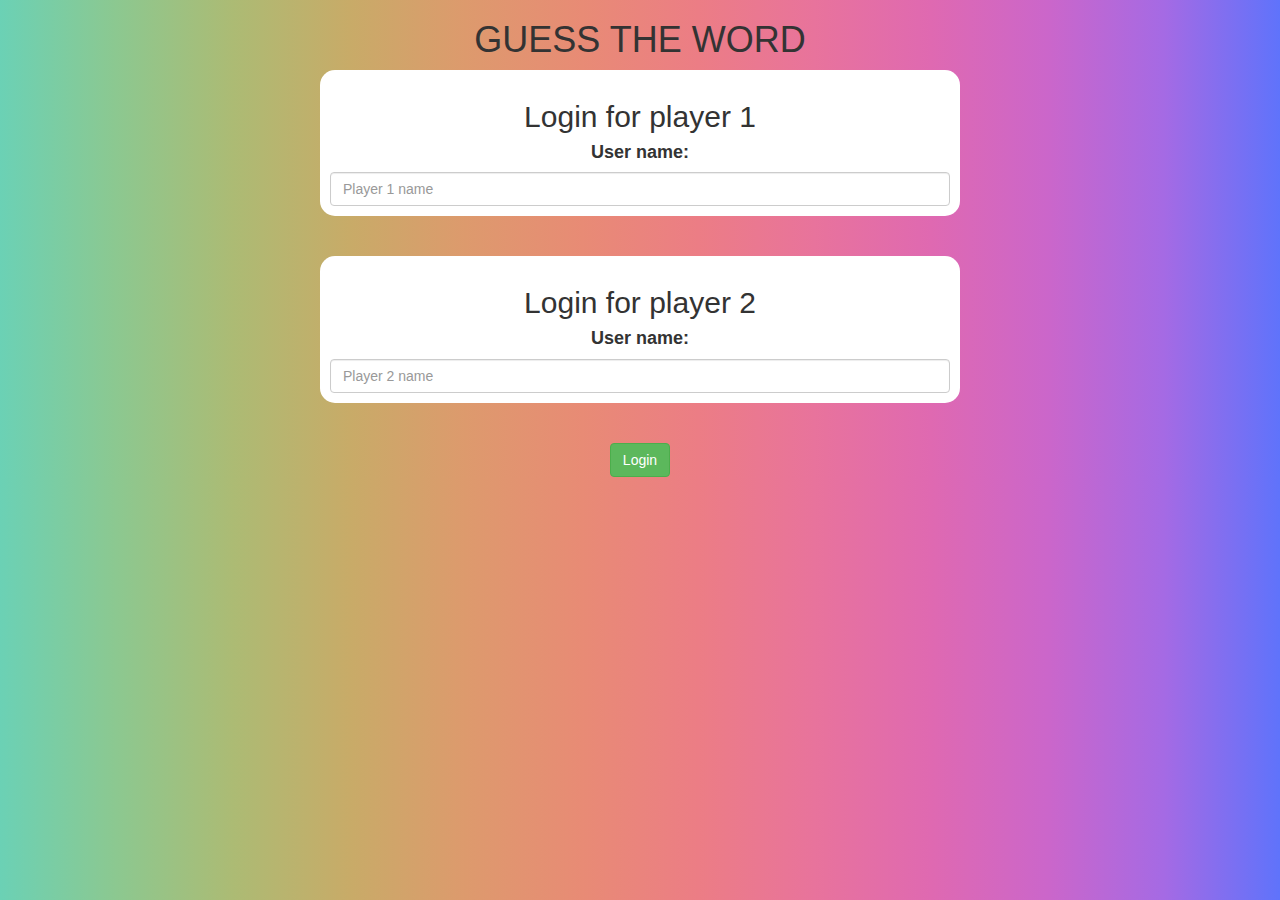
<file: index.html>
<!DOCTYPE html>
<html>
<head>
	<title>Guess The Word</title>

<meta name="viewport" content="width=device-width, initial-scale=1">
<link rel="stylesheet" href="https://maxcdn.bootstrapcdn.com/bootstrap/3.4.0/css/bootstrap.min.css">
<script src="https://ajax.googleapis.com/ajax/libs/jquery/3.4.1/jquery.min.js"></script>
<script src="https://maxcdn.bootstrapcdn.com/bootstrap/3.4.0/js/bootstrap.min.js"></script>

<link rel="stylesheet" type="text/css" href="game.css">

<script src="index.js"></script>
</head>
<body>
<center>
	<h1>GUESS THE WORD</h1>
	<div class="col-lg-6 col-sm-8 col-xs-11 login_div1">
		<h2>Login for player 1</h2>
		<h4><b>User name:</b></h4>
		<input type="text" class="form-control" id="player1_name" placeholder="Player 1 name">
	</div>
	<br>
	<br>
	<div class="col-lg-6 col-sm-8 col-xs-11 login_div2">
		<h2>Login for player 2</h2>
		<h4><b>User name:</b></h4>
		<input type="text" class="form-control" id="player2_name" placeholder="Player 2 name">
	</div>
	<br>
	<br>
	<button class="btn btn-success" id="login" onclick="login()">Login</button>
</center>
</body>
</html>
</file>
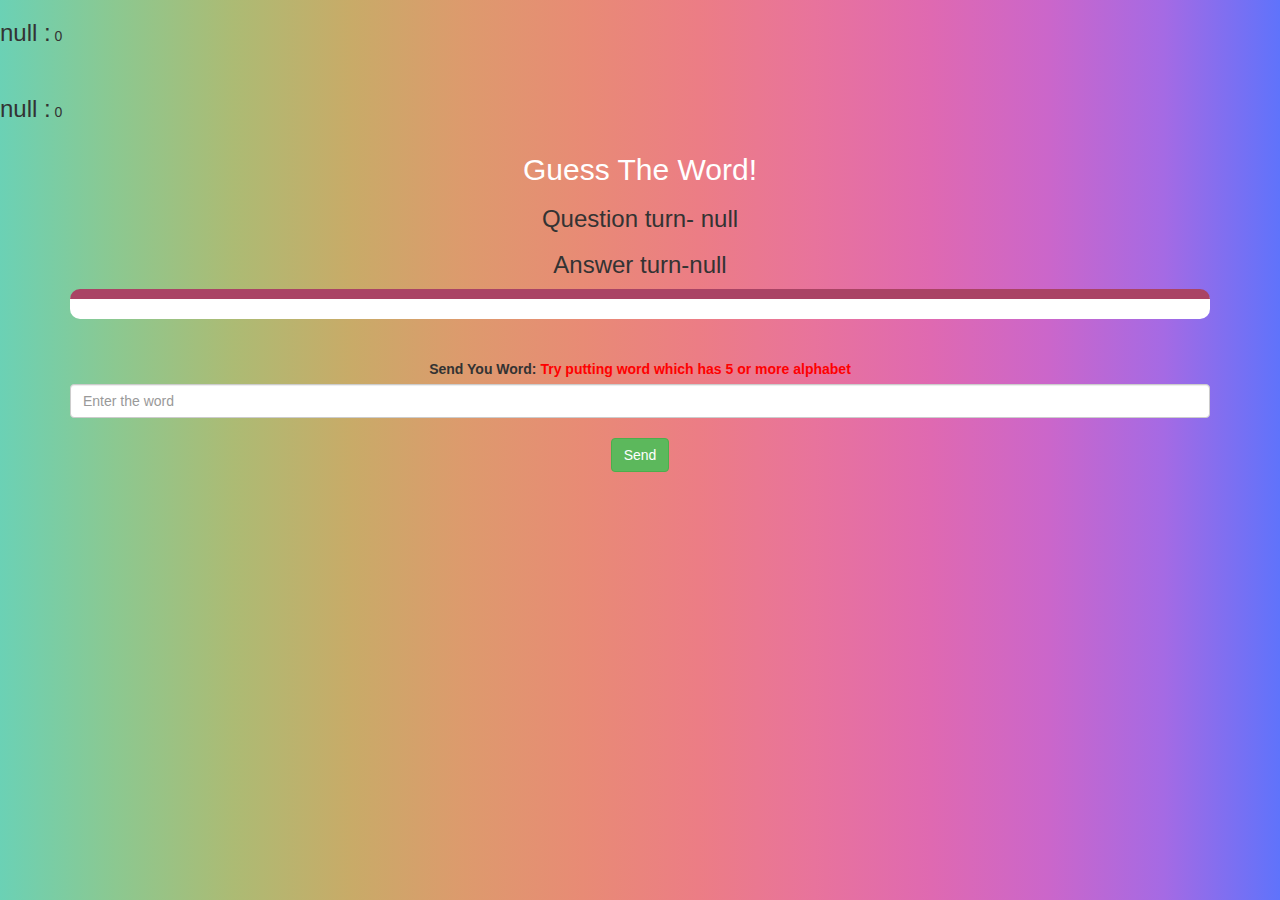
<file: game_page.html>
<!DOCTYPE html>
<html>
<head>
	<title>Guess The Word</title>

<meta name="viewport" content="width=device-width, initial-scale=1">
<link rel="stylesheet" href="https://maxcdn.bootstrapcdn.com/bootstrap/3.4.0/css/bootstrap.min.css">
<script src="https://ajax.googleapis.com/ajax/libs/jquery/3.4.1/jquery.min.js"></script>
<script src="https://maxcdn.bootstrapcdn.com/bootstrap/3.4.0/js/bootstrap.min.js"></script>

<link rel="stylesheet" type="text/css" href="game.css">
</head>
<body>
<h3 id="player1_name"></h3>
<span id="player1_score"></span>
<br><br>
<h3 id="player2_name"></h3>
<span id="player2_score"></span>

<div class="container">
	<center>
		<h2 style="color: white;">Guess The Word!</h2>
		<h3 id="Question_turn"></h3>
		<h3 id="Answer_turn"></h3>
		<div id="output"></div>

		<br>
		<br>

		<label>Send You Word: <b style="color: red">Try putting word which has 5 or more alphabet</b></label>
        <input type="text" class="form-control" placeholder="Enter the word" id="word_input">
		<br>
		<button type="button" class="btn btn-success" onclick="send()">Send</button>

	</center>
</div>

<script src="game_page.js"></script>
</body>
</html>
</file>
<file: game.css>
body
{
	background-image: linear-gradient(to right, #6bd1b5, #8cc890, #acbb74, #c8ab68, #dd9a6d, #e88b75, #ec7d85, #e8739c, #df69b1, #cb66ca, #a56ae4, #5f73fb);
}

	.login_div1 , .login_div2
	{
		background: white;
		padding: 10px;
		float: none;
		border-radius: 15px;
	}


#player1_name , #player2_name
{
	display: inline-block;
}
#word
{
	width: 60%;
}
#word_display
{
	letter-spacing: 5px;
}
#output
{
background: white;
border-radius: 10px;
border-top: 10px solid #AA4465;
padding: 10px;
float: none;
text-align: left;
}
</file>
